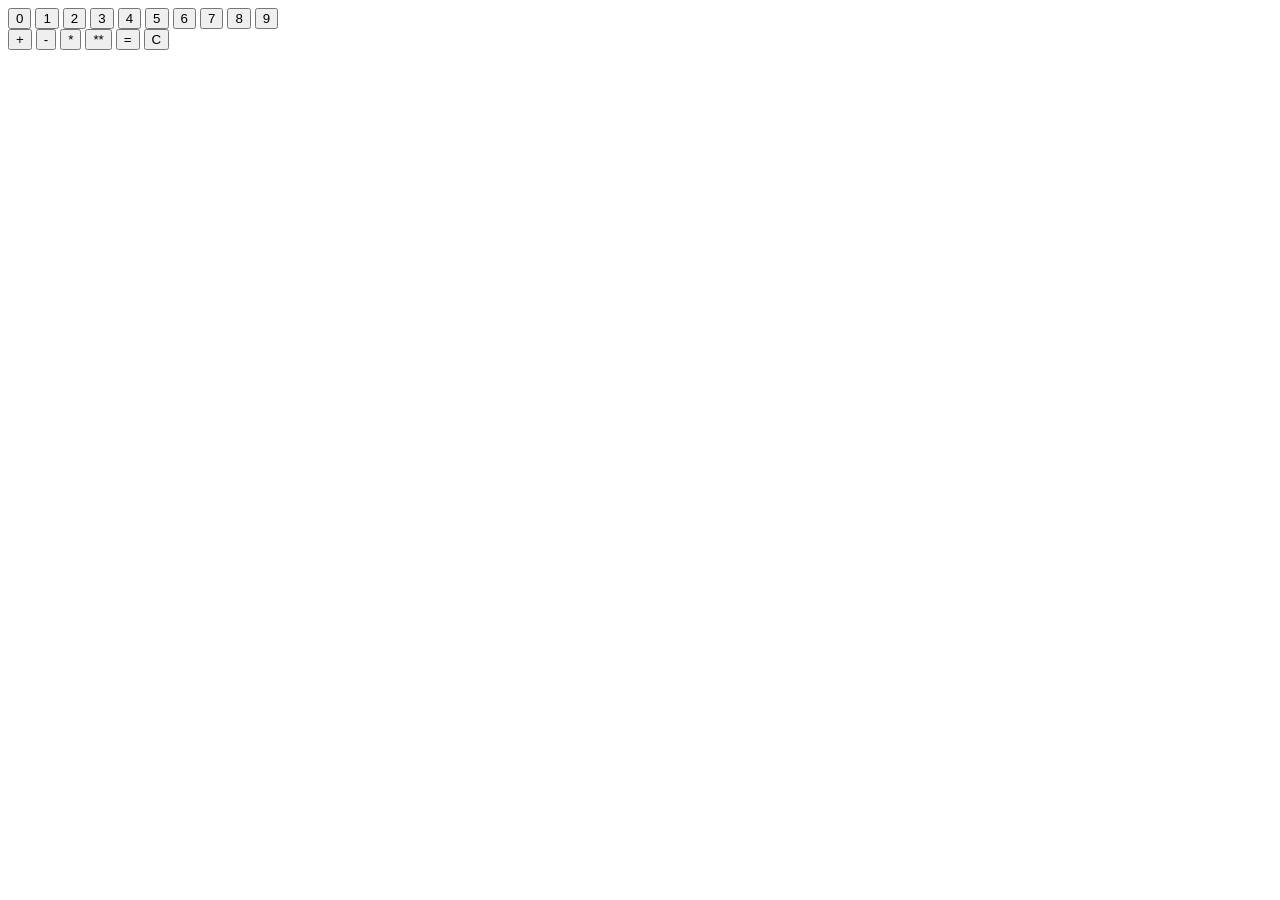
<file: Exam/calculator/index.html>
<!doctype html>
<html lang="en">
    <head>
        <meta charset="utf-8">
        <title>index page</title>
      </head>
<body>
    <div class="container">
        <div class="display" id="display"></div>
        <div class="buttons">
            <div class="numbers">
                <button type="button" id="zero">
                    0
                </button>
                <button type="button" id="one">
                    1
                </button>
                <button type="button" id="two">
                    2
                </button>
                <button type="button" id="three">
                    3
                </button>
                <button type="button" id="four">
                    4
                </button>
                <button type="button" id="five">
                    5
                </button>
                <button type="button" id="six">
                    6
                </button>
                <button type="button" id="seven">
                    7
                </button>
                <button type="button" id="eight">
                    8
                </button>
                <button type="button" id="nine">
                    9
                </button>
            </div>
            <button type="button" id="plus">
                +
            </button>
            <button type="button" id="minus">
                -
            </button>
            <button type="button" id="multiplication">
                *
            </button>
            <button type="button" id="power">
                **
            </button>
            <button type="button" id="equals">
                =
            </button>
            <button type="button" id="clear">
                C
            </button>
        </div>
    </div>
</body>
</html>
</file>
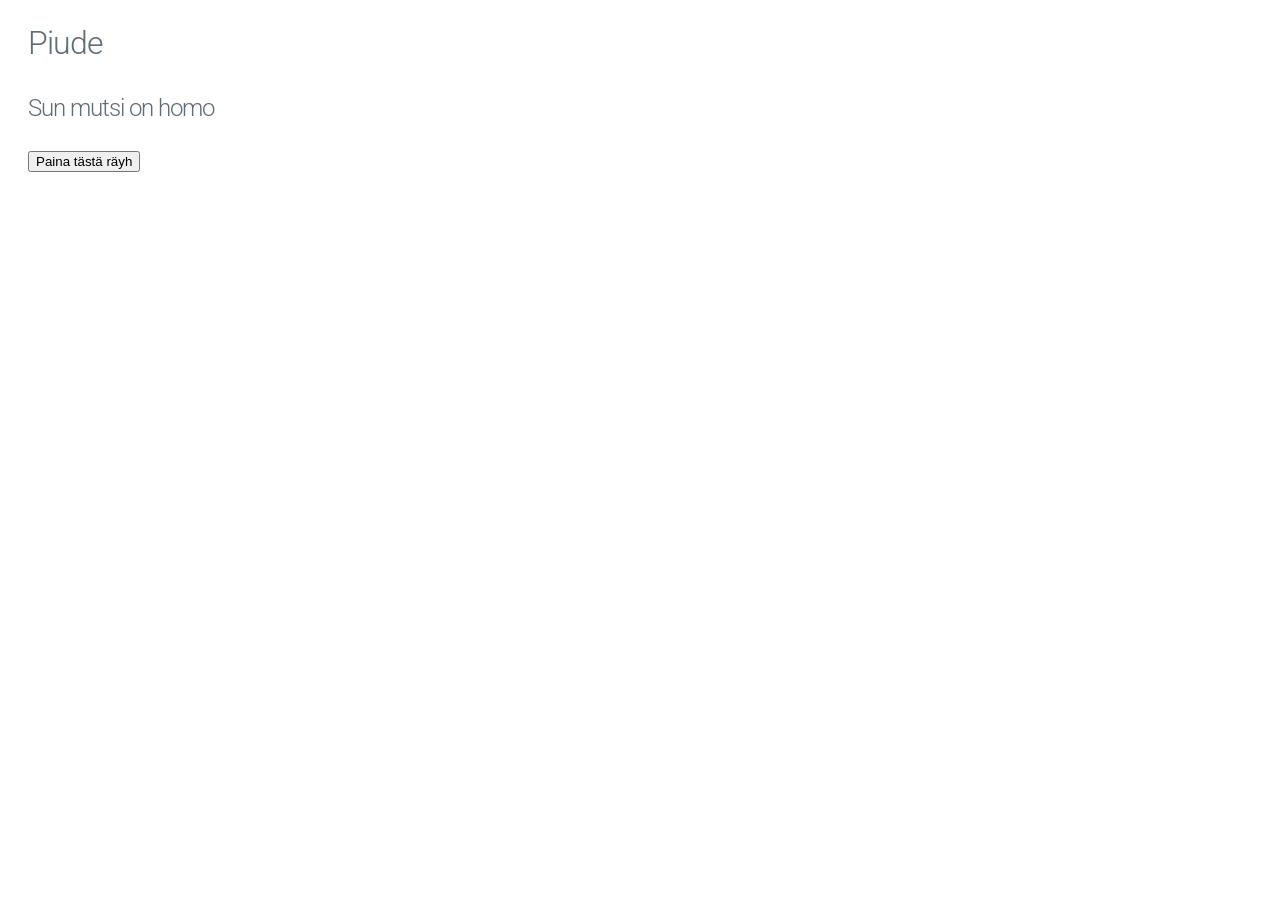
<file: Round1/index/index.html>
<!doctype html>
<html lang="en">
<head>
  <link rel="stylesheet" href="style.css">
  <meta charset="utf-8">
  <title>Hello World page</title>
</head>
<body>
    <h1>Piude</h1>
</body>
<body>
    <h2>Sun mutsi on homo</h2>
</body>
<button type = "button" onclick = "alert('Nyt säki oot')">Paina tästä räyh</button>
</html>
</file>
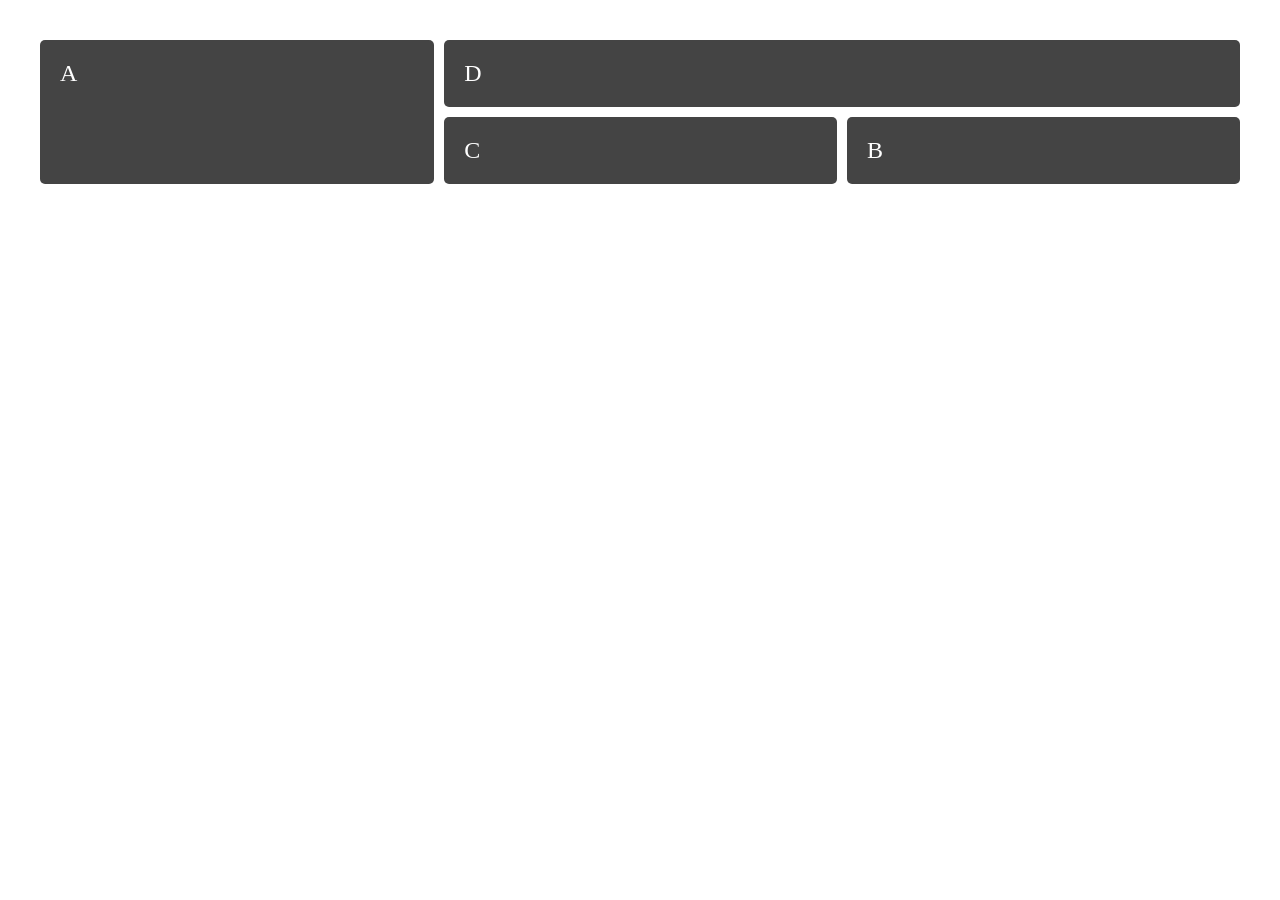
<file: Round4/grid/index.html>
<!DOCTYPE html>
<html lang="en">
  <head>
    <meta charset="utf-8">

    <title>CSS Grid</title>

    <link rel="stylesheet" href="style.css">
  </head>
  <body>
    <div class="wrapper">
      <div class="box a">A</div>
      <div class="box b">B</div>
      <div class="box c">C</div>
      <div class="box d">D</div>
    </div>
  </body>
</html>
</file>
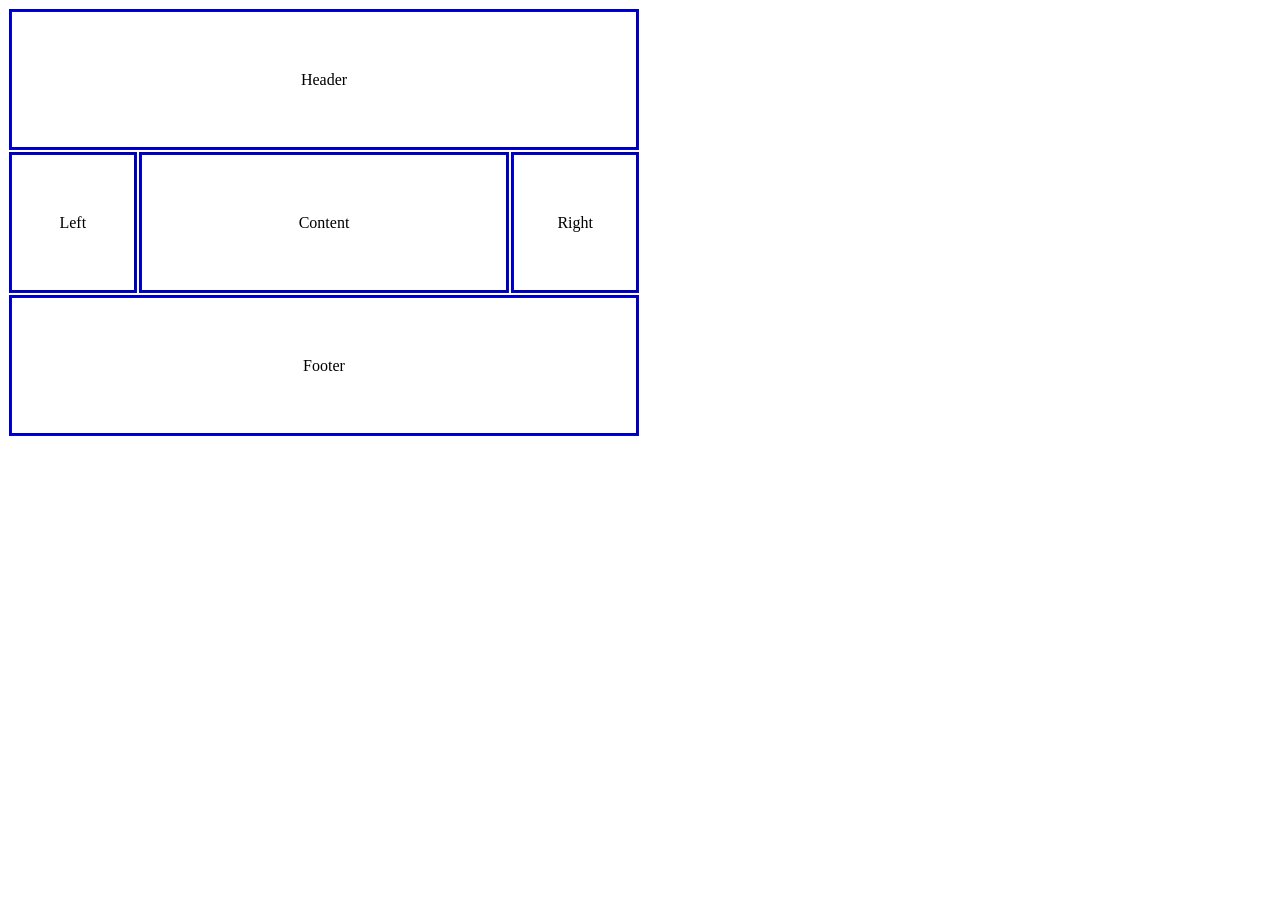
<file: Round4/holy-grail/index.html>
<!DOCTYPE html>
<html lang="en">
<head>
    <meta charset="utf-8">

    <title>Golden layout with Flexbox</title>

    <link rel="stylesheet" href="style.css">
</head>
<body>
    <div class="container">
      <div class="swot">Header</div>
      <div class="content-container">
        <div class="swot">Left</div>
        <div class="swot">Content</div>
        <div class="swot">Right</div>
      </div>
      <div class="swot">Footer</div>
    </div>
</body>
</html>
</file>
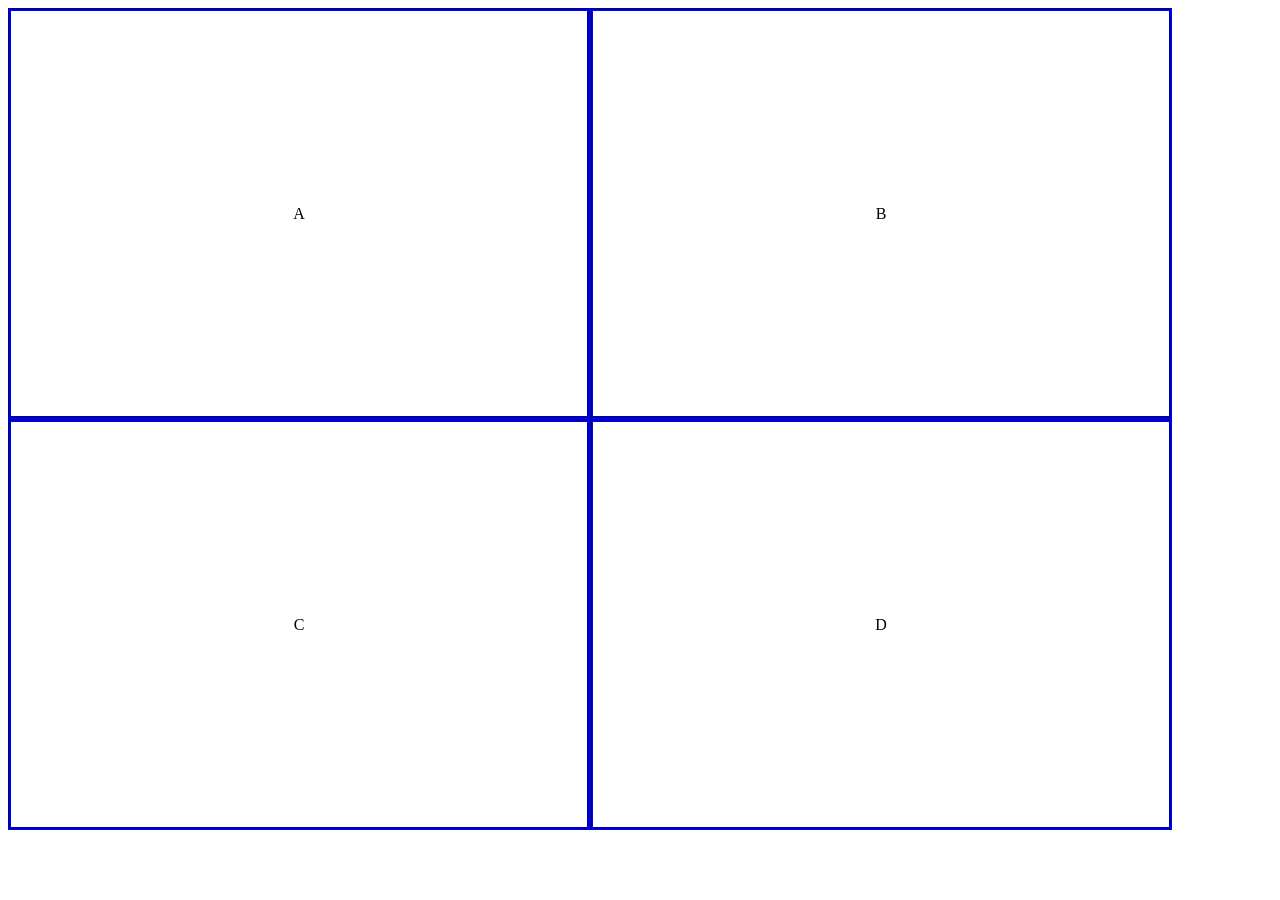
<file: Round4/swot/index.html>
<!DOCTYPE html>
<html lang="en">
<head>
    <meta charset="utf-8">

    <title>SWOT with Flexbox</title>

    <link rel="stylesheet" href="style.css">
</head>
<body>
    <div id="container" class="container">
      <div id="A" class="swot">A</div>
      <div id="B" class="swot">B</div>
      <div id="C" class="swot">C</div>
      <div id="D" class="swot">D</div>
    </div>
</body>
</html>
</file>
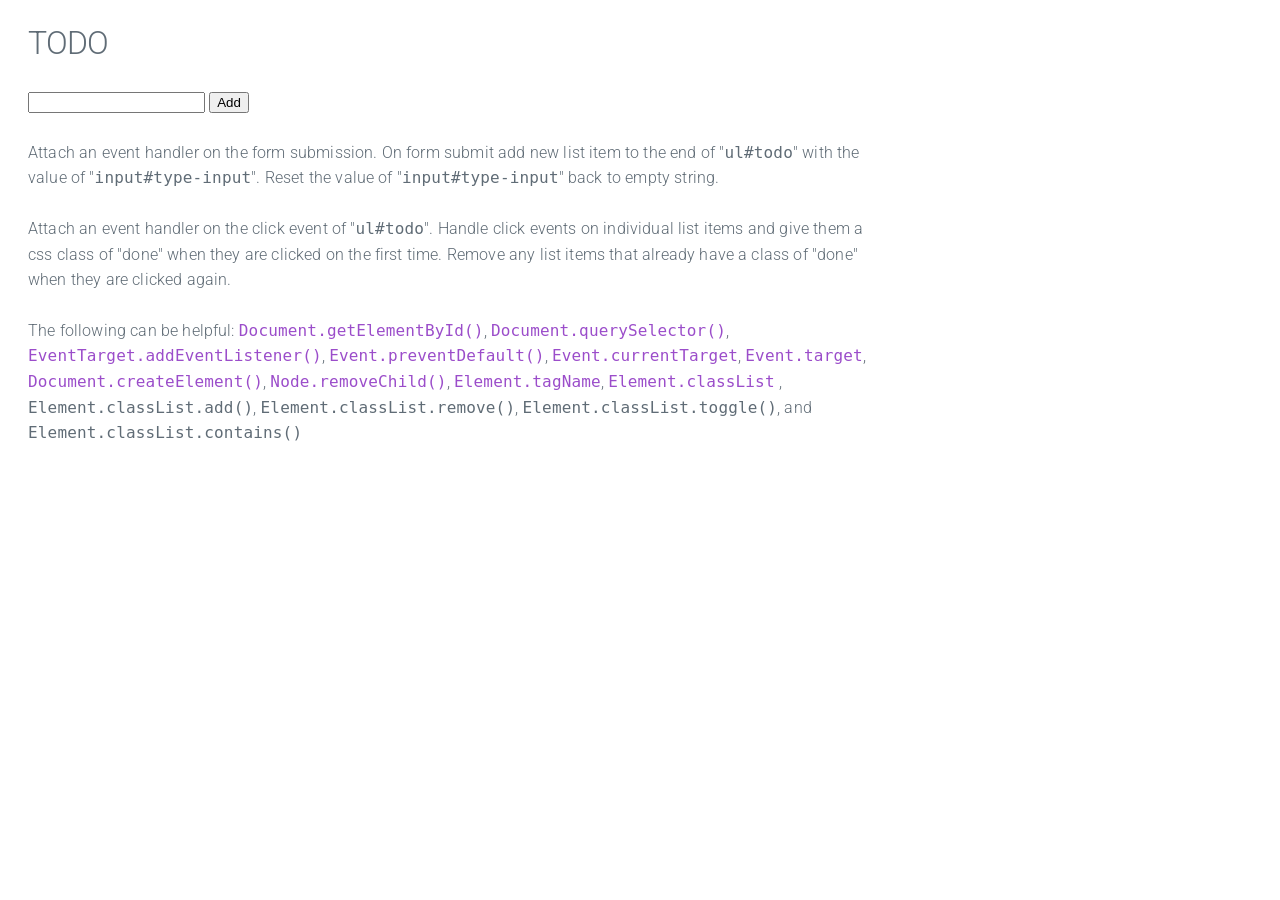
<file: Round5/todo/index.html>
<!DOCTYPE html>
<html lang="en">
  <head>
    <meta charset="UTF-8" />
    <meta name="viewport" content="width=device-width, initial-scale=1.0" />
    <link rel="stylesheet" href="style.css" />
    <title>TODO</title>
  </head>
  <body>
    <h1>TODO</h1>
    <form id="form">
      <input type="text" id="type-input" name="type-input" />
      <button type="submit" id="update-input">Add</button>
    </form>
    <ul id="todo"></ul>
    <p>
      Attach an event handler on the form submission. On form submit add new list item to the end of
      "<code>ul#todo</code>" with the value of "<code>input#type-input</code>". Reset the value of
      "<code>input#type-input</code>" back to empty string.
    </p>
    <p>
      Attach an event handler on the click event of "<code>ul#todo</code>". Handle click events on
      individual list items and give them a css class of "done" when they are clicked on the first
      time. Remove any list items that already have a class of "done" when they are clicked again.
    </p>
    <p>
      The following can be helpful:
      <a
        href="https://developer.mozilla.org/en-US/docs/Web/API/Document/getElementById"
        target="_blank"
        ><code>Document.getElementById()</code></a
      >,
      <a
        href="https://developer.mozilla.org/en-US/docs/Web/API/Document/querySelector"
        target="_blank"
        ><code>Document.querySelector()</code></a
      >,
      <a
        href="https://developer.mozilla.org/en-US/docs/Web/API/EventTarget/addEventListener"
        target="_blank"
        ><code>EventTarget.addEventListener()</code></a
      >,
      <a
        href="https://developer.mozilla.org/en-US/docs/Web/API/Event/preventDefault"
        target="_blank"
        ><code>Event.preventDefault()</code></a
      >,
      <a href="https://developer.mozilla.org/en-US/docs/Web/API/Event/currentTarget" target="_blank"
        ><code>Event.currentTarget</code></a
      >,
      <a href="https://developer.mozilla.org/en-US/docs/Web/API/Event/target" target="_blank"
        ><code>Event.target</code></a
      >,
      <a
        href="https://developer.mozilla.org/en-US/docs/Web/API/Document/createElement"
        target="_blank"
        ><code>Document.createElement()</code></a
      >,
      <a href="https://developer.mozilla.org/en-US/docs/Web/API/Node/removeChild" target="_blank"
        ><code>Node.removeChild()</code></a
      >,
      <a href="https://developer.mozilla.org/en-US/docs/Web/API/Element/tagName" target="_blank"
        ><code>Element.tagName</code></a
      >,
      <a href="https://developer.mozilla.org/en-US/docs/Web/API/Element/classList" target="_blank">
        <code>Element.classList</code> </a
      >, <code>Element.classList.add()</code>, <code>Element.classList.remove()</code>,
      <code>Element.classList.toggle()</code>, and
      <code>Element.classList.contains()</code>
    </p>
    <script src="todo.js"></script>
  </body>
</html>
</file>
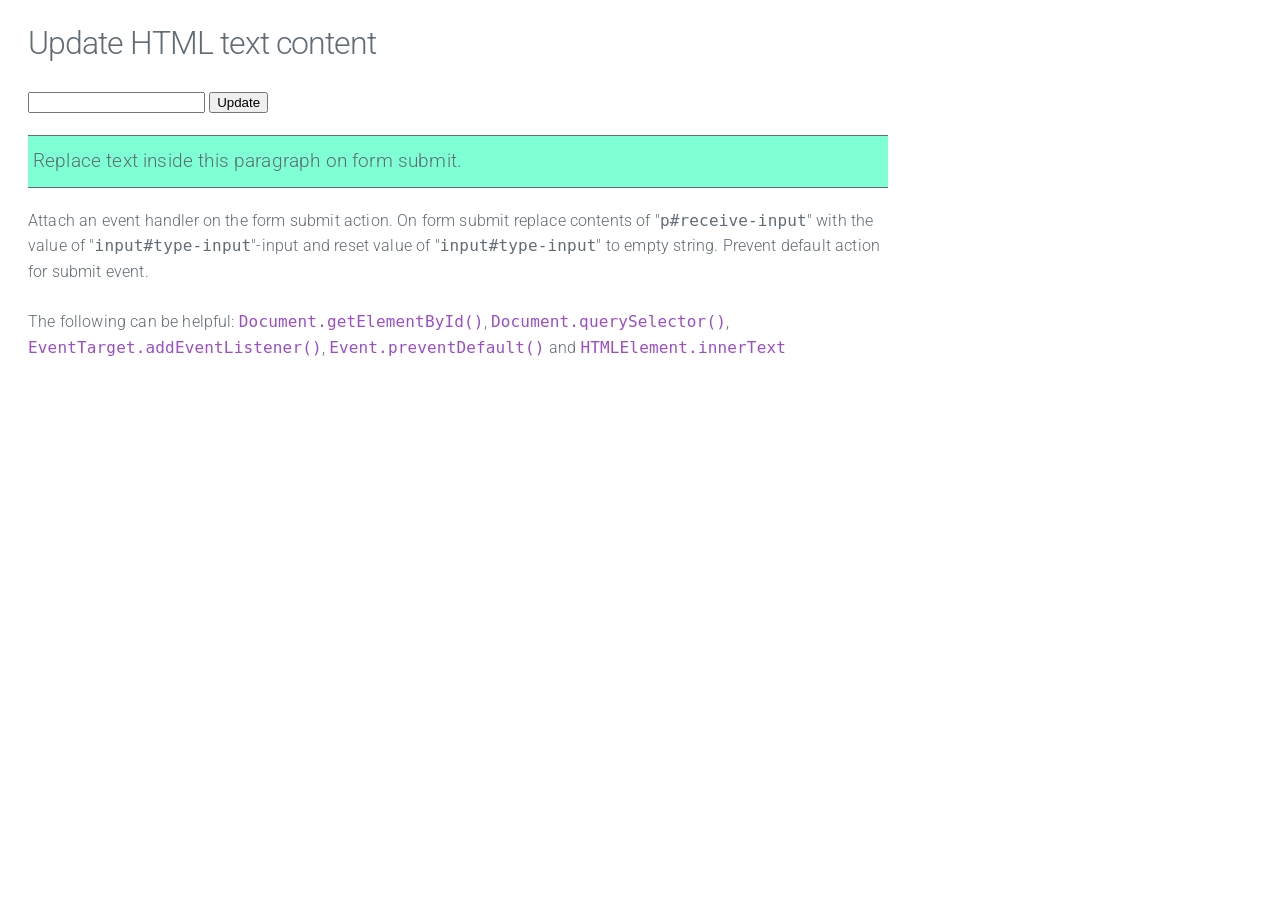
<file: Round5/update_text_content/index.html>
<!DOCTYPE html>
<html lang="en">
  <head>
    <meta charset="UTF-8" />
    <meta name="viewport" content="width=device-width, initial-scale=1.0" />
    <link rel="stylesheet" href="style.css" />
    <title>Update HTML text content</title>
  </head>
  <body>
    <h1>Update HTML text content</h1>
    <form id="form">
      <input type="text" id="type-input" name="type-input" />
      <button type="submit" id="update-input">Update</button>
    </form>
    <p id="receive-input">Replace text inside this paragraph on form submit.</p>
    <p>
      Attach an event handler on the form submit action. On form submit replace contents of
      "<code>p#receive-input</code>" with the value of "<code>input#type-input</code>"-input and
      reset value of "<code>input#type-input</code>" to empty string. Prevent default action for
      submit event.
    </p>
    <p>
      The following can be helpful:
      <a
        href="https://developer.mozilla.org/en-US/docs/Web/API/Document/getElementById"
        target="_blank"
        ><code>Document.getElementById()</code></a
      >,
      <a
        href="https://developer.mozilla.org/en-US/docs/Web/API/Document/querySelector"
        target="_blank"
        ><code>Document.querySelector()</code></a
      >,
      <a
        href="https://developer.mozilla.org/en-US/docs/Web/API/EventTarget/addEventListener"
        target="_blank"
        ><code>EventTarget.addEventListener()</code></a
      >,
      <a
        href="https://developer.mozilla.org/en-US/docs/Web/API/Event/preventDefault"
        target="_blank"
        ><code>Event.preventDefault()</code></a
      >
      and
      <a
        href="https://developer.mozilla.org/en-US/docs/Web/API/HTMLElement/innerText"
        target="_blank"
        ><code>HTMLElement.innerText</code></a
      >
    </p>
    <script src="index.js"></script>
  </body>
</html>
</file>
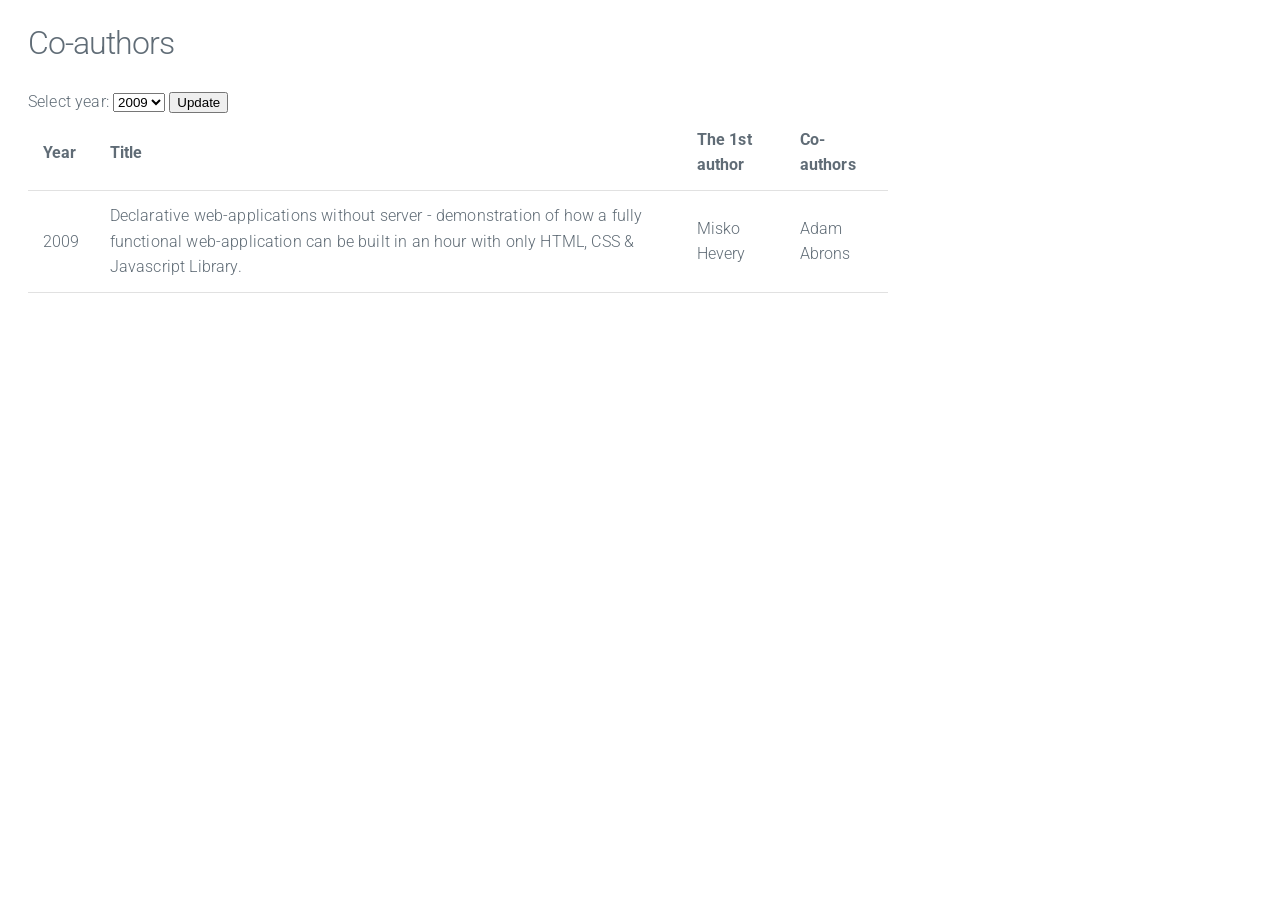
<file: Round6/coauthors/index.html>
<!DOCTYPE html>
<html lang="en">
  <head>
    <meta charset="UTF-8" />
    <meta name="viewport" content="width=device-width, initial-scale=1.0">
    <link rel="stylesheet" href="style.css">
    <title>Co-authors</title>
  </head>

  <body>
    <h1>Co-authors</h1>
    <form id="form">
      <label for="select-year">Select year:</label>
      <select id="select-year" name="select-year"></select>
      <button type="submit" class="pointer">Update</button>
    </form>
    <div id="container"></div>
    <script src="publ.js"></script>
    <script src="coauthors.js"></script>
    <script>
      init();
    </script>
  </body>
</html>
</file>
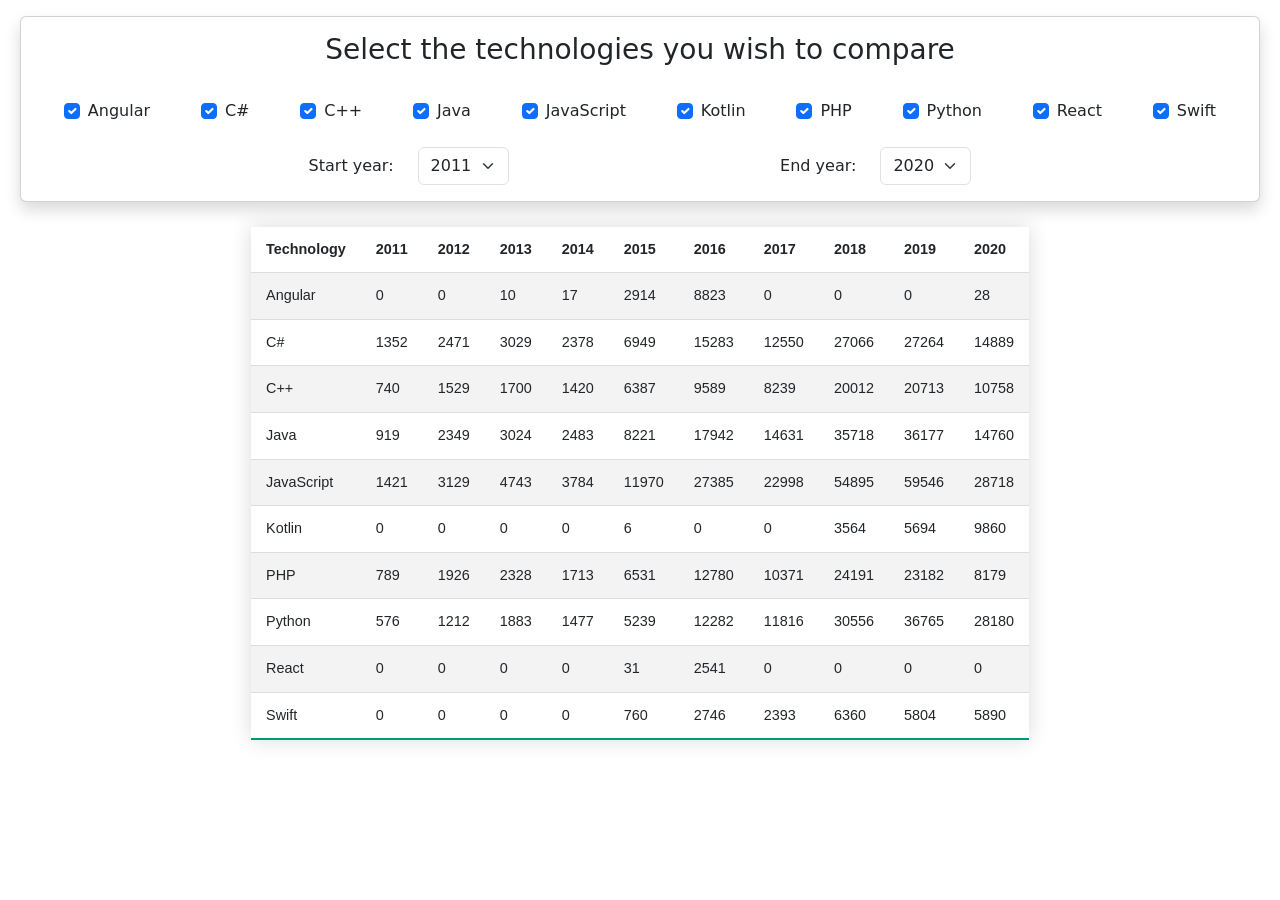
<file: Round6/manipulate_stackoverflow/index.html>
<!DOCTYPE html>
<html lang="en">
  <head>
    <meta charset="UTF-8" />
    <meta http-equiv="X-UA-Compatible" content="IE=edge" />
    <meta name="viewport" content="width=device-width, initial-scale=1.0" />
    <link
      href="https://cdn.jsdelivr.net/npm/bootstrap@5.0.0-beta2/dist/css/bootstrap.min.css"
      rel="stylesheet"
      integrity="sha384-BmbxuPwQa2lc/FVzBcNJ7UAyJxM6wuqIj61tLrc4wSX0szH/Ev+nYRRuWlolflfl"
      crossorigin="anonymous"
    />

    <link rel="stylesheet" href="style.css" />
    <title>Exercise 5.5</title>
  </head>

  <body>
    <div class="container-fluid mt-3">
      <div class="card shadow p-3 m-2">
        <h3 class="diplay-3 text-center">Select the technologies you wish to compare</h3>
        <div id="tech-section" class="d-flex flex-row justify-content-evenly flex-wrap">
          <h3 style="color: red">No Technology Provided</h3>
        </div>
        <div id="range-section" class="d-flex flex-row justify-content-evenly">
          <div class="row">
            <div class="col-auto m-auto">Start year:</div>
            <div class="col-auto">
              <select class="form-select" id="first-year">
                <option selected>No start date</option>
              </select>
            </div>
          </div>
          <div class="row">
            <div class="col-auto m-auto">End year:</div>
            <div class="col-auto">
              <select class="form-select" id="last-year">
                <option>No end date</option>
              </select>
            </div>
          </div>
        </div>
      </div>
    </div>

    <div class="table-container">
      <table class="styled-table">
        <caption>
          Stack Overflow Technology mentions
        </caption>
        <thead></thead>
        <tbody></tbody>
      </table>
    </div>
    <script
      src="https://cdn.jsdelivr.net/npm/bootstrap@5.0.0-beta2/dist/js/bootstrap.bundle.min.js"
      integrity="sha384-b5kHyXgcpbZJO/tY9Ul7kGkf1S0CWuKcCD38l8YkeH8z8QjE0GmW1gYU5S9FOnJ0"
      crossorigin="anonymous"
    ></script>
    <script src="stackOverflow.js"></script>
    <script src="functions.js"></script>
    <script src="index.js"></script>
  </body>
</html>
</file>
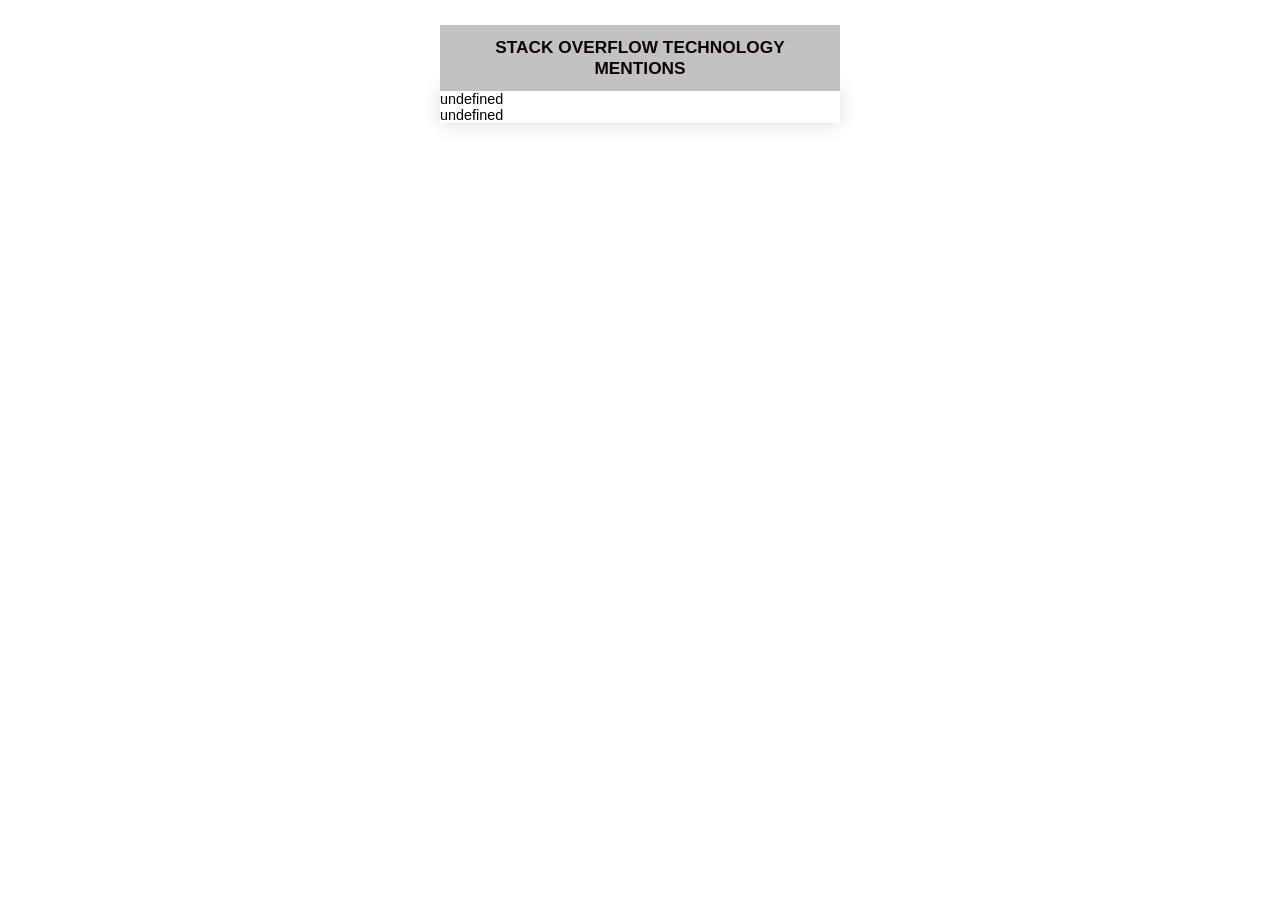
<file: Round6/stackoverflow_stats/index.html>
<!DOCTYPE html>
<html lang="en">
  <head>
    <meta charset="UTF-8" />
    <meta http-equiv="X-UA-Compatible" content="IE=edge" />
    <meta name="viewport" content="width=device-width, initial-scale=1.0" />
    <link rel="stylesheet" href="style.css" />
    <title>Exercise 5.4</title>
  </head>

  <body>
    <div class="table-container">
      <table class="styled-table">
        <caption>
          Stack Overflow Technology Mentions
        </caption>
        <thead id="table-header"></thead>
        <tbody id="table-rows"></tbody>
      </table>
    </div>
    <script src="techStats.js"></script>
    <script src="functions.js"></script>
    <script src="index.js"></script>
  </body>
</html>
</file>
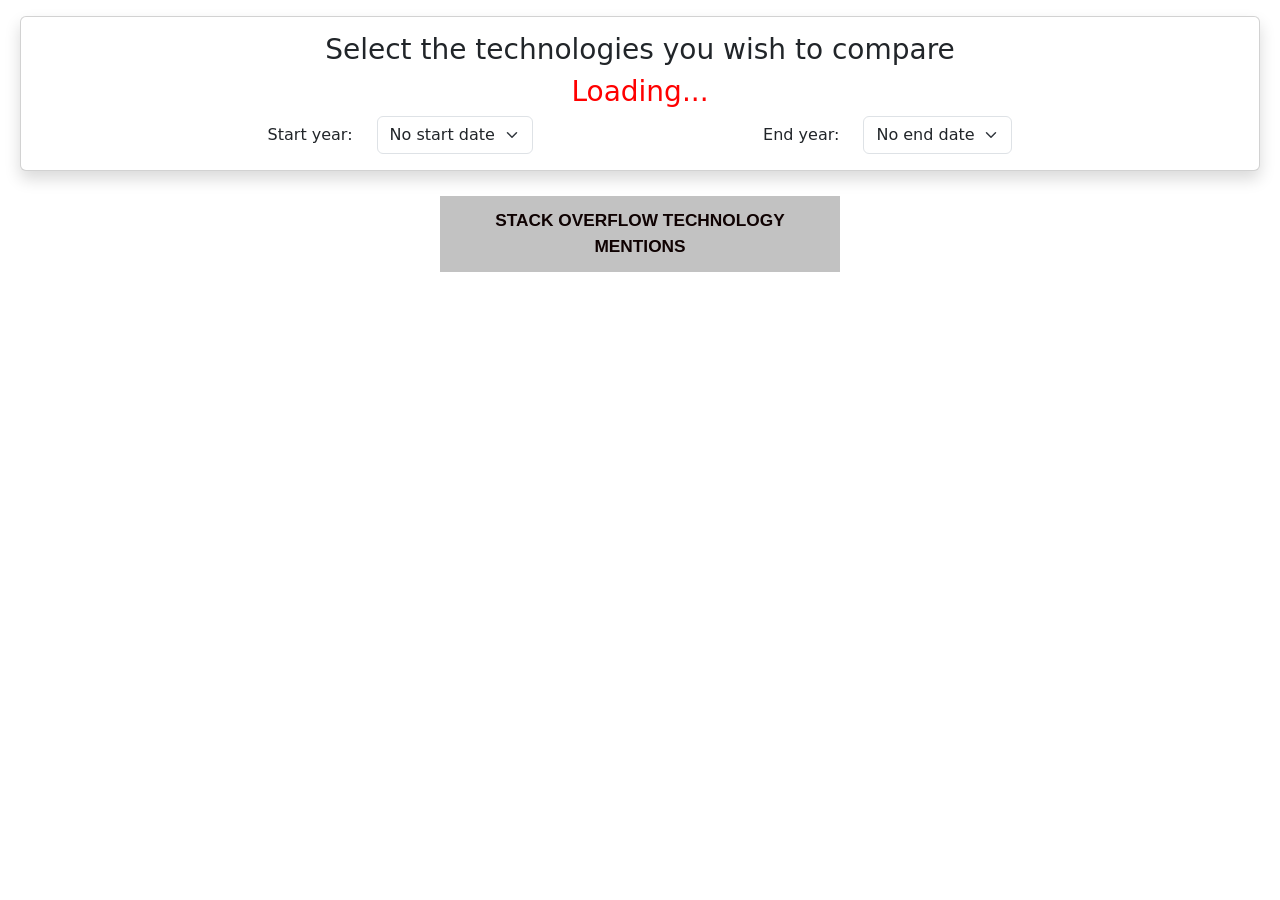
<file: Round7/fetch/index.html>
<!DOCTYPE html>
<html lang="en">
  <head>
    <meta charset="UTF-8" />
    <meta http-equiv="X-UA-Compatible" content="IE=edge" />
    <meta name="viewport" content="width=device-width, initial-scale=1.0" />
    <link
      href="https://cdn.jsdelivr.net/npm/bootstrap@5.0.0-beta2/dist/css/bootstrap.min.css"
      rel="stylesheet"
      integrity="sha384-BmbxuPwQa2lc/FVzBcNJ7UAyJxM6wuqIj61tLrc4wSX0szH/Ev+nYRRuWlolflfl"
      crossorigin="anonymous"
    />

    <link rel="stylesheet" href="style.css" />
    <title>Fetch Stack Overflow Data</title>
  </head>

  <body>
    <div class="container-fluid mt-3">
      <div class="card shadow p-3 m-2">
        <h3 class="diplay-3 text-center">Select the technologies you wish to compare</h3>
        <div id="tech-section" class="d-flex flex-row justify-content-evenly flex-wrap">
          <h3 style="color: red">Loading...</h3>
        </div>
        <div id="range-section" class="d-flex flex-row justify-content-evenly">
          <div class="row">
            <div class="col-auto m-auto">Start year:</div>
            <div class="col-auto">
              <select class="form-select" id="first-year">
                <option selected>No start date</option>
              </select>
            </div>
          </div>
          <div class="row">
            <div class="col-auto m-auto">End year:</div>
            <div class="col-auto">
              <select class="form-select" id="last-year">
                <option>No end date</option>
              </select>
            </div>
          </div>
        </div>
      </div>
    </div>

    <div class="table-container">
      <table class="styled-table">
        <caption>
          Stack Overflow Technology Mentions
        </caption>
        <thead id="table-header"></thead>
        <tbody id="table-rows"></tbody>
      </table>
    </div>
    <script
      src="https://cdn.jsdelivr.net/npm/bootstrap@5.0.0-beta2/dist/js/bootstrap.bundle.min.js"
      integrity="sha384-b5kHyXgcpbZJO/tY9Ul7kGkf1S0CWuKcCD38l8YkeH8z8QjE0GmW1gYU5S9FOnJ0"
      crossorigin="anonymous"
    ></script>
    <script src="functions.js"></script>
    <script src="index.js"></script>
  </body>
</html>
</file>
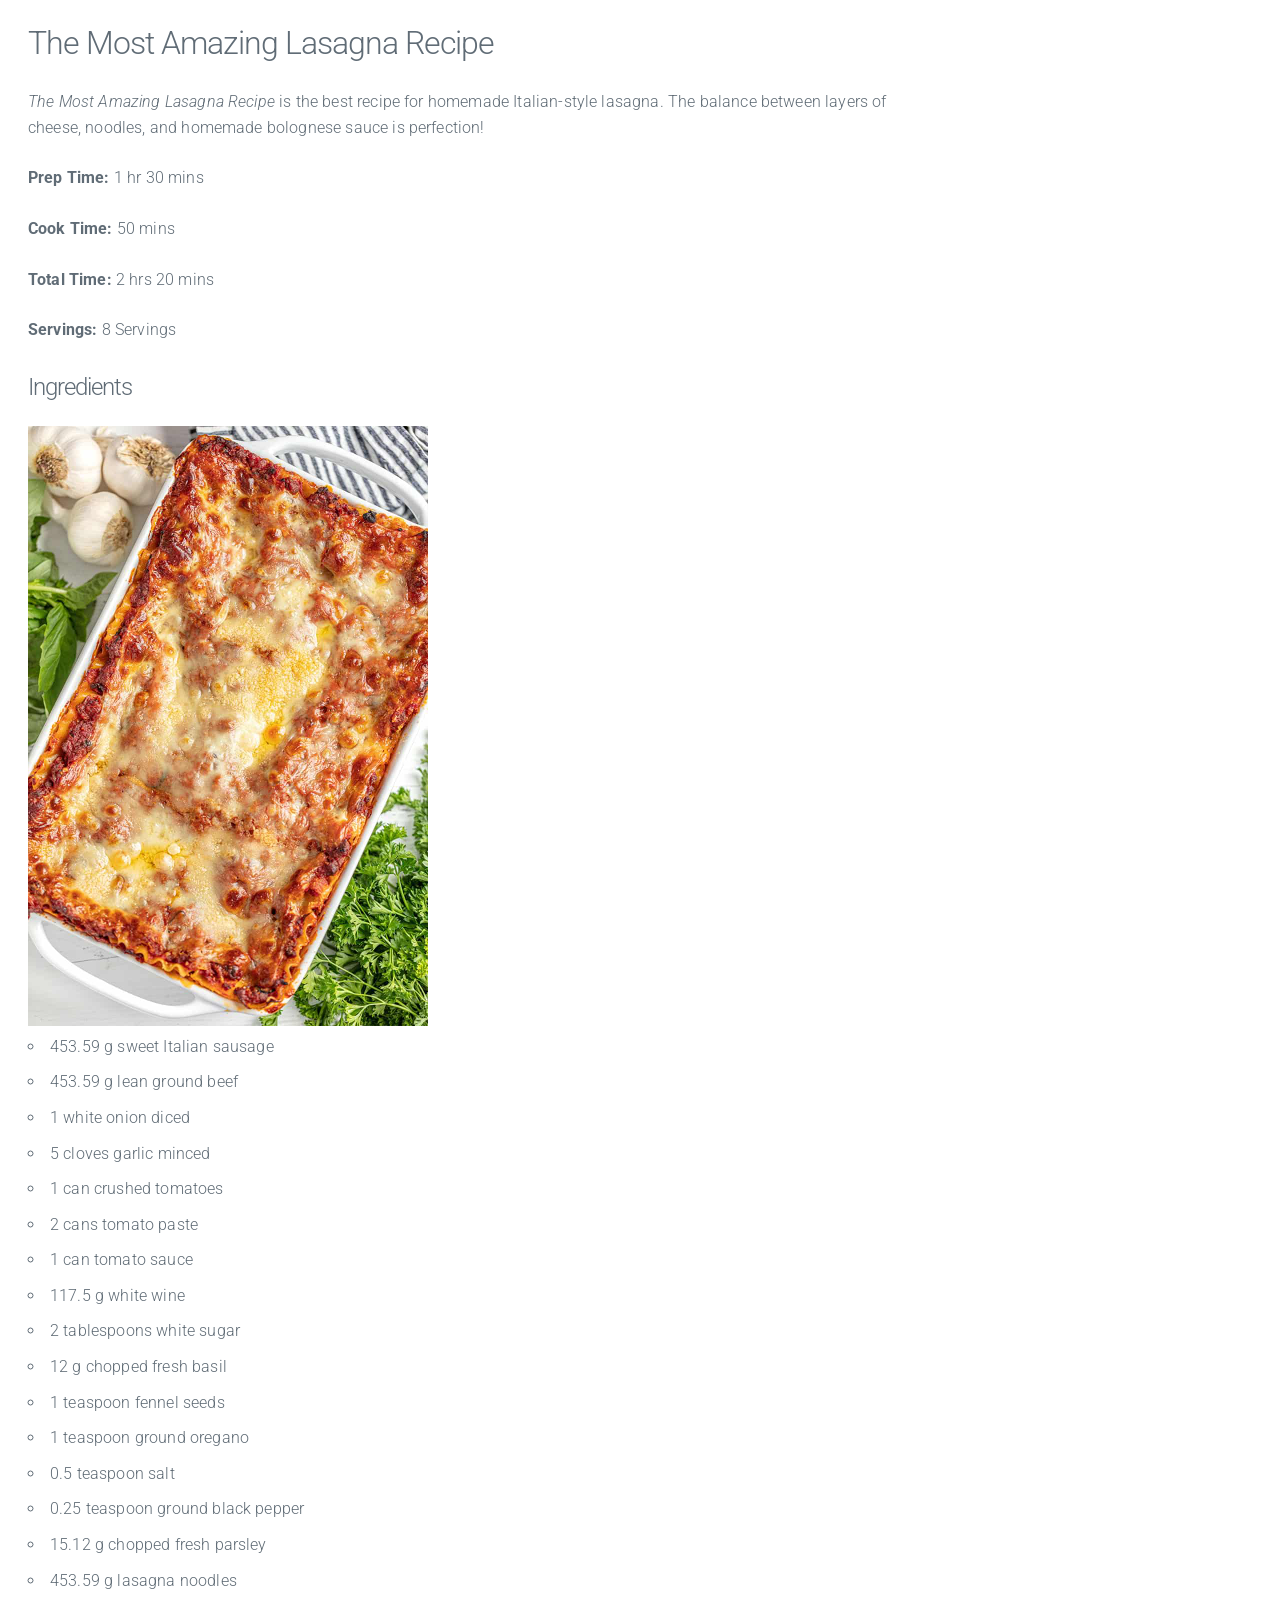
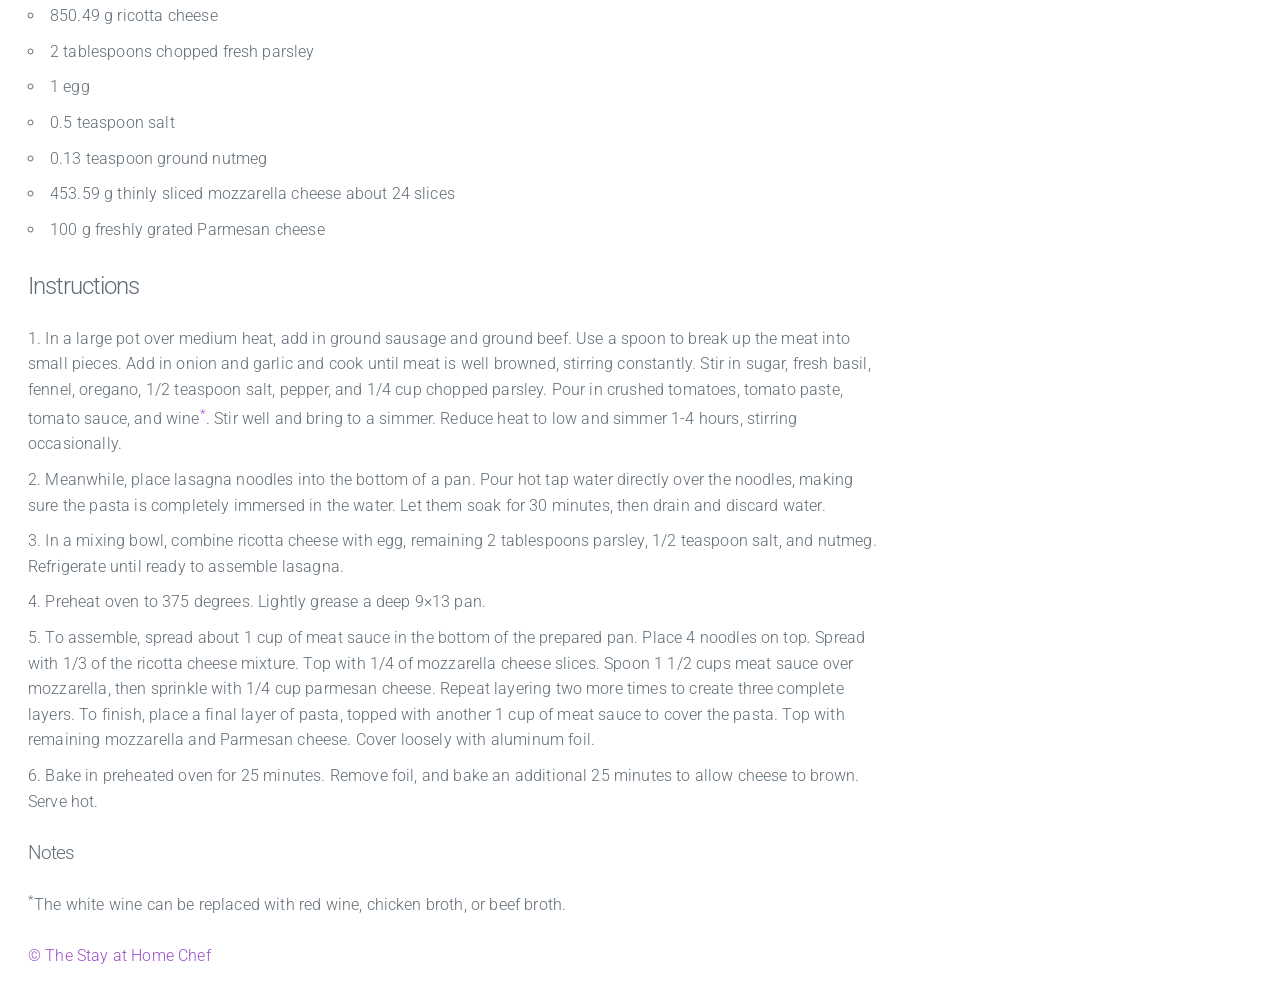
<file: Round1/recipe/recipe.html>
<!doctype html>
<html lang="en">
    <head>
        <link rel="stylesheet" href="style.css">
        <meta charset="utf-8">
        <title>Most Amazing Lasagna Recipe</title>
    </head>
    <body>
        <h1>The Most Amazing Lasagna Recipe</h1>
        <p><em>The Most Amazing Lasagna Recipe</em> is the best recipe for homemade Italian-style lasagna.
        The balance between layers of cheese, noodles, and homemade bolognese sauce is perfection!</p>
        <p><strong>Prep Time:</strong> 1 hr 30 mins</p>
        <p><strong>Cook Time:</strong> 50 mins</p>
        <p><strong>Total Time:</strong> 2 hrs 20 mins</p>
        <p><strong>Servings:</strong> 8 Servings</p>
        <h2>Ingredients</h2>
        <img src="lasagna.jpg" alt="lasagna">
        <ul>
            <li>453.59 g sweet Italian sausage</li>
            <li>453.59 g lean ground beef</li>
            <li>1 white onion diced</li>
            <li>5 cloves garlic minced</li>
            <li>1 can crushed tomatoes</li>
            <li>2 cans tomato paste</li>
            <li>1 can tomato sauce</li>
            <li>117.5 g white wine</li>
            <li>2 tablespoons white sugar</li>
            <li>12 g chopped fresh basil</li>
            <li>1 teaspoon fennel seeds</li>
            <li>1 teaspoon ground oregano</li>
            <li>0.5 teaspoon salt</li>
            <li>0.25 teaspoon ground black pepper</li>
            <li>15.12 g chopped fresh parsley</li>
            <li>453.59 g lasagna noodles</li>
            <li>850.49 g ricotta cheese</li>
            <li>2 tablespoons chopped fresh parsley</li>
            <li>1 egg</li>
            <li>0.5 teaspoon salt</li>
            <li>0.13 teaspoon ground nutmeg</li>
            <li>453.59 g thinly sliced mozzarella cheese about 24 slices</li>
            <li>100 g freshly grated Parmesan cheese</li> 
        </ul>
        <h2>Instructions</h2>
        <ol>
            <li>In a large pot over medium heat, add in ground sausage and ground beef. Use a spoon to
                break up the meat into small pieces. Add in onion and garlic and cook until meat is well
                browned, stirring constantly. Stir in sugar, fresh basil, fennel, oregano, 1/2 teaspoon
                salt, pepper, and 1/4 cup chopped parsley. Pour in crushed tomatoes, tomato paste, tomato
                sauce, and wine<a href="#wine"><sup>*</sup></a>. Stir well and bring to a simmer. Reduce heat to low and simmer 1-4 hours,
                stirring occasionally.</li>
            <li>Meanwhile, place lasagna noodles into the bottom of a pan. Pour hot tap water directly over
                the noodles, making sure the pasta is completely immersed in the water. Let them soak for 30
                minutes, then drain and discard water.</li>
            <li>In a mixing bowl, combine ricotta cheese with egg, remaining 2 tablespoons parsley, 1/2
                teaspoon salt, and nutmeg. Refrigerate until ready to assemble lasagna.</li>
            <li>Preheat oven to 375 degrees. Lightly grease a deep 9×13 pan.</li>
            <li>To assemble, spread about 1 cup of meat sauce in the bottom of the prepared pan. Place 4 noodles
                on top. Spread with 1/3 of the ricotta cheese mixture. Top with 1/4 of mozzarella cheese slices.
                Spoon 1 1/2 cups meat sauce over mozzarella, then sprinkle with 1/4 cup parmesan cheese. Repeat
                layering two more times to create three complete layers. To finish, place a final layer of pasta,
                topped with another 1 cup of meat sauce to cover the pasta. Top with remaining mozzarella and
                Parmesan cheese. Cover loosely with aluminum foil.</li>
            <li>Bake in preheated oven for 25 minutes. Remove foil, and bake an additional 25 minutes to allow
                cheese to brown. Serve hot.</li>
        </ol>
        <h3>Notes</h3>
        <p><sup id="wine">*</sup>The white wine can be replaced with red wine, chicken broth, or beef broth.</p>
        <a href="https://thestayathomechef.com/amazing-lasagna-recipe/"> &copy; The Stay at Home Chef </a>
    </body>
</html>
</file>
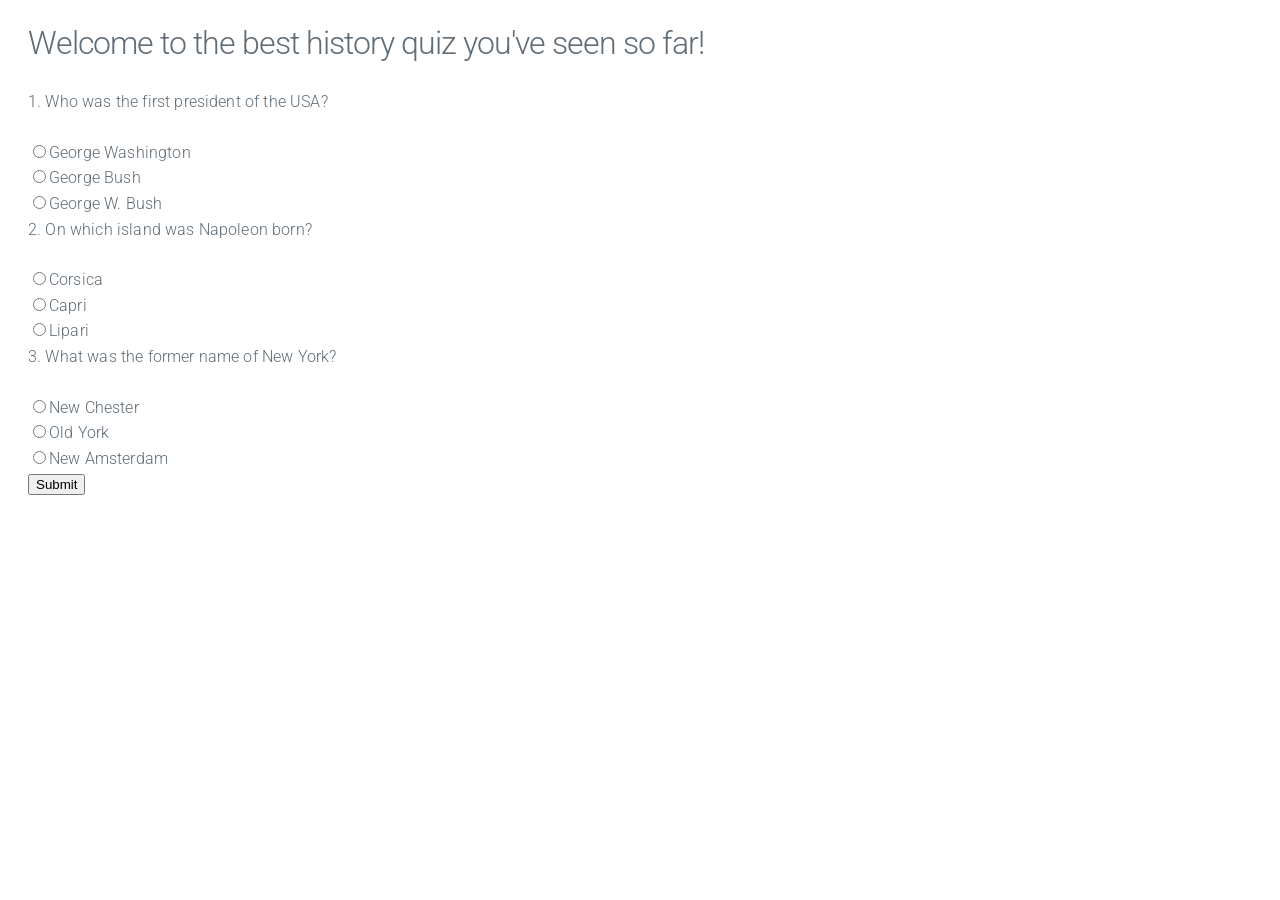
<file: Round2/quiz/quiz.html>
<!doctype html>
<html lang="en">
    <head>
        <link rel="stylesheet" href="style.css">
        <meta charset="utf-8">
        <title>quiz page</title>
    </head>
    <body>
        <h1>Welcome to the best history quiz you've seen so far!</h1>
        <form>
            <p>1. Who was the first president of the USA?</p>
            <input type="radio" name="usa-president" value="George Washington" id="george-washington">George Washington<br>
            <input type="radio" name="usa-president" value="George Bush" id="george-bush">George Bush<br>
            <input type="radio" name="usa-president" value="George W. Bush" id="george-walker-bush">George W. Bush<br>
            <p>2. On which island was Napoleon born?</p>
            <input type="radio" name="birth-place" value="Corsica" id="corsica">Corsica<br>
            <input type="radio" name="birth-place" value="Capri" id="capri">Capri<br>
            <input type="radio" name="birth-place" value="Lipari" id="lipari">Lipari<br>
            <p>3. What was the former name of New York?</p>
            <input type="radio" name="old-name" value="New Chester" id="new-chester">New Chester<br>
            <input type="radio" name="old-name" value="Old York" id="old-york">Old York<br>
            <input type="radio" name="old-name" value="New Amsterdam" id="new-amsterdam">New Amsterdam<br>
            <input type="submit" value="Submit">
        </form>
    </body>
</html>
</file>
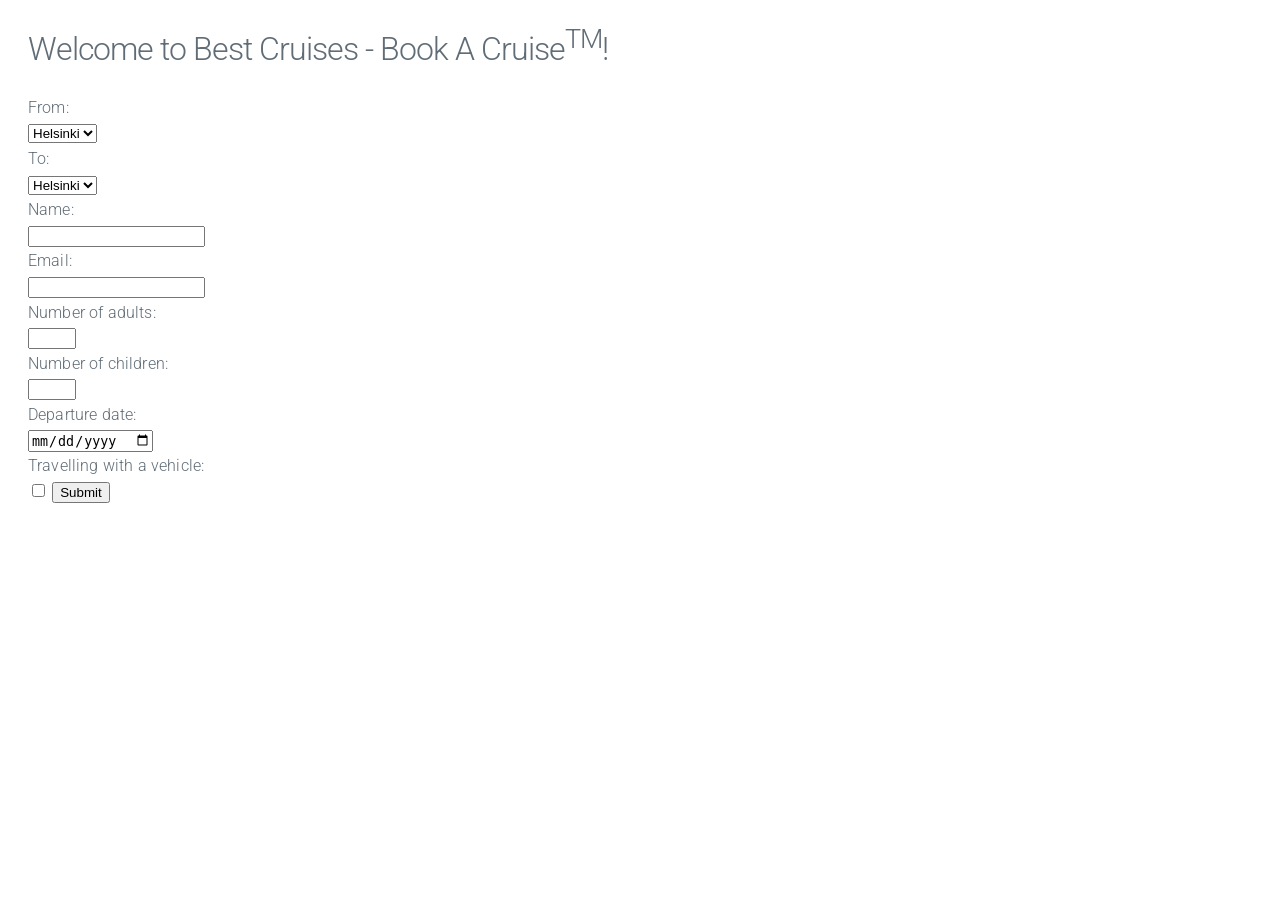
<file: Round2/reservation/reservation.html>
<!doctype html>
<html lang="en">
    <head>
        <link rel="stylesheet" href="style.css">
        <meta charset="utf-8">
        <title>quiz page</title>
    </head>
    <body>
        <h1>Welcome to Best Cruises - Book A Cruise<sup>TM</sup>!</h1>
        <label for="from-selection">From:</label>
        <br>
        <select name="from-selection" id="from-selection">
            <option value="Helsinki" id="from-helsinki">Helsinki</option>
            <option value="Turku" id="from-turku">Turku</option>
            <option value="Vaasa" id="from-vaasa">Vaasa</option>
            <option value="Tallinna" id="from-tallinna">Tallinna</option>
        </select>
        <br>
        <label for="to-selection">To:</label>
        <br>
        <select name="to-selection" id="to-selection">
            <option value="Helsinki" id="to-helsinki">Helsinki</option>
            <option value="Turku" id="to-turku">Turku</option>
            <option value="Vaasa" id="to-vaasa">Vaasa</option>
            <option value="Tallinna" id="to-tallinna">Tallinna</option>
        </select>
        <br>
        <form>
            <label for="customer-name">Name:</label><br>
            <input type="text" name="customer-name" id="customer-name" required><br>
            <label for="customer-email">Email:</label><br>
            <input type="email" name="customer-email" id="customer-email" required><br>
            <label for="number-of-adults">Number of adults:</label><br>
            <input type="number" name="number-of-adults" id="number-of-adults" min="1" max="99" required><br>
            <label for="number-of-children">Number of children:</label><br>
            <input type="number" name="number-of-children" id="number-of-children" min="0" max="99" required><br>
            <label for="departure-date">Departure date:</label><br>
            <input type="date" name="departure-date" id="departure-date" required><br>
            <label for="vehicle">Travelling with a vehicle:</label><br>
            <input type="checkbox" name="vehicle" id="vehicle">
            <input type="submit" value="Submit" id="submit">
        </form>
    </body>
</html>
</file>
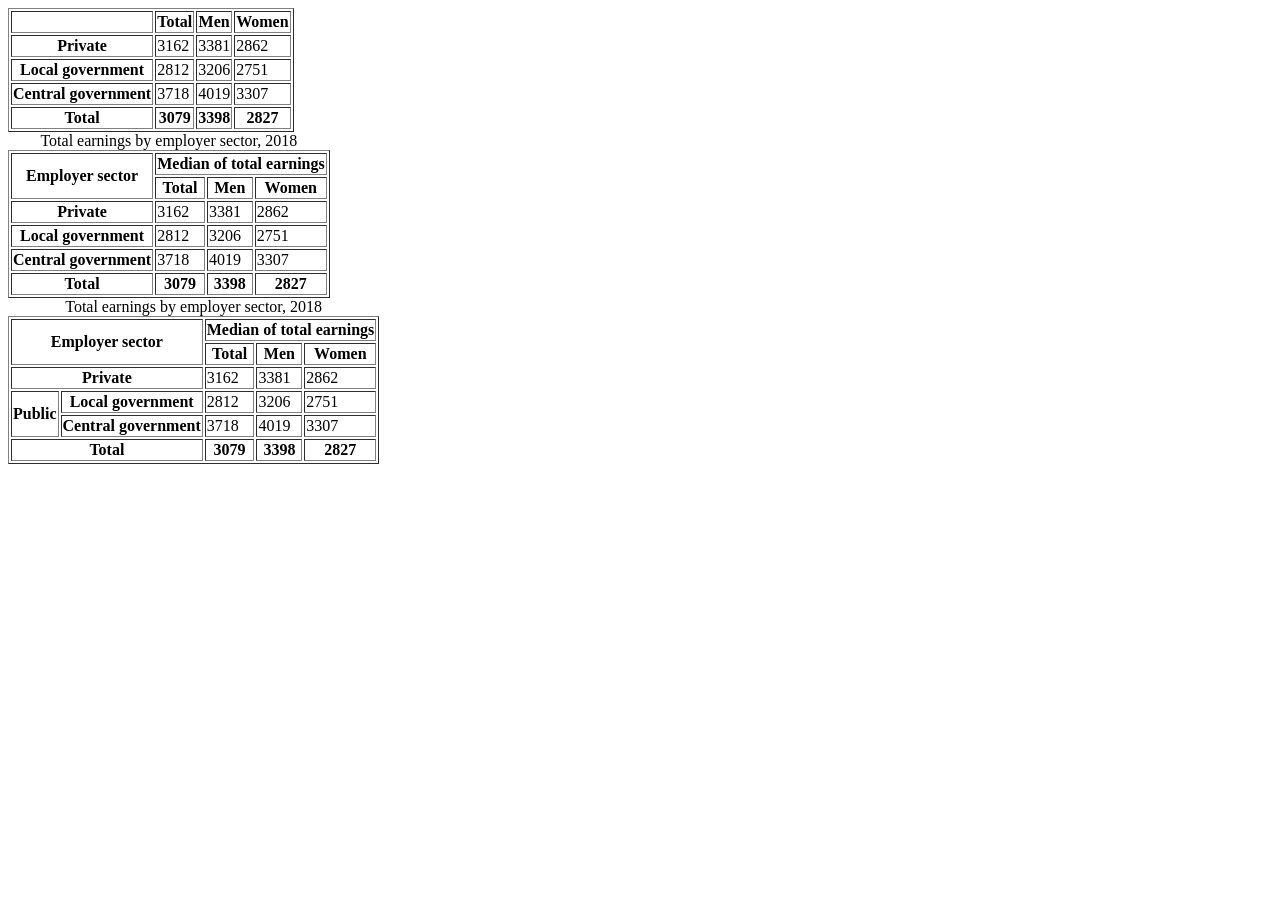
<file: Round2/table/table.html>
<!doctype html>
<html lang="en">
    <head>
        <meta charset="utf-8">
        <title>table page</title>
    </head>
    <body>
        <table border="1" id="t1">
            <tr>
                <th></th>
                <th>Total</th>
                <th>Men</th>
                <th>Women</th>
            </tr>
            <tr>
                <th>Private</th>
                <td>3162</td>
                <td>3381</td>
                <td>2862</td>
            </tr>
            <tr>
                <th>Local government</th>
                <td>2812</td>
                <td>3206</td>
                <td>2751</td>
            </tr>
            <tr>
                <th>Central government</th>
                <td>3718</td>
                <td>4019</td>
                <td>3307</td>
            </tr>
            <tr>
                <th>Total</th>
                <th>3079</th>
                <th>3398</th>
                <th>2827</th>
            </tr>
        </table>
        <table border="1" id="t2">
            <caption>Total earnings by employer sector, 2018</caption>
            <tr>
                <th rowspan="2">Employer sector</th>
                <th colspan="3">Median of total earnings</th>
            </tr>
            <tr>
                <th>Total</th>
                <th>Men</th>
                <th>Women</th>
            </tr>
            <tr>
                <th>Private</th>
                <td>3162</td>
                <td>3381</td>
                <td>2862</td>
            </tr>
            <tr>
                <th>Local government</th>
                <td>2812</td>
                <td>3206</td>
                <td>2751</td>
            </tr>
            <tr>
                <th>Central government</th>
                <td>3718</td>
                <td>4019</td>
                <td>3307</td>
            </tr>
            <tr>
                <th>Total</th>
                <th>3079</th>
                <th>3398</th>
                <th>2827</th>
            </tr>
        </table>
        <table border="1" id="t3">
            <caption>Total earnings by employer sector, 2018</caption>
            <tr>
                <th rowspan="2" colspan="2">Employer sector</th>
                <th colspan="3">Median of total earnings</th>
            </tr>
            <tr>
                <th>Total</th>
                <th>Men</th>
                <th>Women</th>
            </tr>
            <tr>
                <th colspan="2">Private</th>
                <td>3162</td>
                <td>3381</td>
                <td>2862</td>
            </tr>
            <tr>
                <th rowspan="2">Public</th>
                <th>Local government</th>
                <td>2812</td>
                <td>3206</td>
                <td>2751</td>
            </tr>
            <tr>
                <th>Central government</th>
                <td>3718</td>
                <td>4019</td>
                <td>3307</td>
            </tr>
            <tr>
                <th colspan="2">Total</th>
                <th>3079</th>
                <th>3398</th>
                <th>2827</th>
            </tr>
        </table>
    </body>
</html>
</file>
<file: Round1/index/style.css>
@import url('https://fonts.googleapis.com/css?family=Roboto&display=swap');

*,
*:after,
*:before {
  box-sizing: inherit;
}

html {
  box-sizing: border-box;
  font-size: 10px;
}

body {
  color: #606c76;
  padding: 1rem 2rem 2rem;
  max-width: 90rem;
  font-family: 'Roboto', 'Helvetica Neue', 'Helvetica', 'Arial', sans-serif;
  font-size: 1.6em;
  font-weight: 300;
  letter-spacing: 0.01em;
  line-height: 1.6;
}

a {
  color: #9b4dca;
  text-decoration: none;
}

a:focus,
a:hover {
  color: #606c76;
}

dl,
ol,
ul {
  list-style: none;
  margin-top: 0;
  padding-left: 0;
}

dl dl,
dl ol,
dl ul,
ol dl,
ol ol,
ol ul,
ul dl,
ul ol,
ul ul {
  font-size: 90%;
  margin: 1.5rem 0 1.5rem 3rem;
}

ol {
  list-style: decimal inside;
}

ul {
  list-style: circle inside;
}

dd,
dt,
li {
  margin-bottom: 1rem;
}

dl,
figure,
ol,
p,
table,
ul {
  margin-bottom: 2.5rem;
}

table {
  border-spacing: 0;
  width: 100%;
}

td,
th {
  border-bottom: 0.1rem solid #e1e1e1;
  padding: 1.2rem 1.5rem;
  text-align: left;
}

b,
strong {
  font-weight: bold;
}

p {
  margin-top: 0;
}

h1,
h2,
h3,
h4,
h5,
h6 {
  font-weight: 300;
  letter-spacing: -0.1rem;
  margin-bottom: 2rem;
  margin-top: 0;
}

img {
  max-width: 40rem;
}
</file>
<file: Round4/grid/style.css>
body {
  margin: 2.5em;
}

.box.a { grid-area: a; }
.box.b { grid-area: b; }
.box.c { grid-area: c; }
.box.d { grid-area: d; }

.wrapper {
  display: grid;
  grid-template-areas: 
    'a d d'
    'a c b';
  gap: 0.625em;
  background-color: #fff;
  color: #444;
}

.box {
  background-color: #444;
  color: #fff;
  border-radius: 5px;
  padding: 20px;
  font-size: 1.5em;
}
</file>
<file: Round4/holy-grail/style.css>
.container {
  max-height: 50%;
  max-width: 50%;
  display: flex;
  flex-direction: column;
}

.content-container {
  display: flex;
  justify-content: center;
}

.content-container > .swot:nth-child(even) {
  border-color: blue;
  border-style: groove;
  margin: 1px;
  width: 60vw;
  height: 15vh;
  display: flex;
  align-items: center;
  justify-content: center;
}

.content-container > .swot:nth-child(odd) {
  border-color: blue;
  border-style: groove;
  margin: 1px;
  width: 20vw;
  height: 15vh;
  display: flex;
  align-items: center;
  justify-content: center;
}

.swot {
  border-color: blue;
  border-style: groove;
  margin: 1px;
  width: 50;
  height: 15vh;
  display: flex;
  align-items: center;
  justify-content: center;
}
</file>
<file: Round4/swot/style.css>
.container {
  min-height: 600px;
  min-width: 600px;
  display: flex;
  flex-wrap: wrap;
}

.swot {
  border-color: blue;
  border-style: groove;
  width: 45vw;
  height: 45vh;
  display: flex;
  align-items: center;
  justify-content: center;
}
</file>
<file: Round5/todo/style.css>
@import url('https://fonts.googleapis.com/css?family=Roboto&display=swap');

*,
*:after,
*:before {
  box-sizing: inherit;
}

html {
  box-sizing: border-box;
  font-size: 10px;
}

body {
  color: #606c76;
  padding: 1rem 2rem 2rem;
  max-width: 90rem;
  font-family: 'Roboto', 'Helvetica Neue', 'Helvetica', 'Arial', sans-serif;
  font-size: 1.6em;
  font-weight: 300;
  letter-spacing: 0.01em;
  line-height: 1.6;
}

a {
  color: #9b4dca;
  text-decoration: none;
}

a:focus,
a:hover {
  color: #606c76;
}

dl,
ol,
ul {
  list-style: none;
  margin-top: 0;
  padding-left: 0;
}

dl dl,
dl ol,
dl ul,
ol dl,
ol ol,
ol ul,
ul dl,
ul ol,
ul ul {
  font-size: 90%;
  margin: 1.5rem 0 1.5rem 3rem;
}

ol {
  list-style: decimal inside;
}

ul {
  list-style: circle inside;
}

dd,
dt,
li {
  margin-bottom: 1rem;
}

dl,
figure,
ol,
p,
table,
ul {
  margin-bottom: 2.5rem;
}

table {
  border-spacing: 0;
  width: 100%;
}

td,
th {
  border-bottom: 0.1rem solid #e1e1e1;
  padding: 1.2rem 1.5rem;
  text-align: left;
}

th {
  font-weight: bold;
  font-size: larger;
}

caption {
  font-weight: bold;
  font-size: 2.5rem;
  text-align: left;
}

b,
strong {
  font-weight: bold;
}

p {
  margin-top: 0;
}

h1,
h2,
h3,
h4,
h5,
h6 {
  font-weight: 300;
  letter-spacing: -0.1rem;
  margin-bottom: 2rem;
  margin-top: 0;
}

img {
  max-width: 40rem;
}

.done {
  text-decoration: line-through;
  color: #808080;
}

.hidden {
  display: none;
}

.pointer:hover {
  cursor: pointer;
}

#receive-input {
  margin-top: 2rem;
  margin-bottom: 2rem;
  border-top: 1px solid #606c76;
  border-bottom: 1px solid #606c76;
  padding: 1rem 0.5rem;
  background-color: #7fffd4;
  font-size: larger;
}

#todo {
  margin-top: 2rem;
}

#todo li {
  font-size: larger;
  display: block;
  max-width: 40rem;
  padding: 0.5rem;
  margin-left: 2rem;
  border-bottom: 2px solid #888;
}

#todo li:before {
  content: "\2023\00A0\00A0 ";
  color: #888;
  display: inline-block;
}

#todo li.done:before {
  content: "\2713\00A0\00A0 ";
  font-weight: bold;
  color: #7fffd4;
}

#todo li:hover {
  cursor: pointer;
}
</file>
<file: Round5/update_text_content/style.css>
@import url('https://fonts.googleapis.com/css?family=Roboto&display=swap');

*,
*:after,
*:before {
  box-sizing: inherit;
}

html {
  box-sizing: border-box;
  font-size: 10px;
}

body {
  color: #606c76;
  padding: 1rem 2rem 2rem;
  max-width: 90rem;
  font-family: 'Roboto', 'Helvetica Neue', 'Helvetica', 'Arial', sans-serif;
  font-size: 1.6em;
  font-weight: 300;
  letter-spacing: 0.01em;
  line-height: 1.6;
}

a {
  color: #9b4dca;
  text-decoration: none;
}

a:focus,
a:hover {
  color: #606c76;
}

dl,
ol,
ul {
  list-style: none;
  margin-top: 0;
  padding-left: 0;
}

dl dl,
dl ol,
dl ul,
ol dl,
ol ol,
ol ul,
ul dl,
ul ol,
ul ul {
  font-size: 90%;
  margin: 1.5rem 0 1.5rem 3rem;
}

ol {
  list-style: decimal inside;
}

ul {
  list-style: circle inside;
}

dd,
dt,
li {
  margin-bottom: 1rem;
}

dl,
figure,
ol,
p,
table,
ul {
  margin-bottom: 2.5rem;
}

table {
  border-spacing: 0;
  width: 100%;
}

td,
th {
  border-bottom: 0.1rem solid #e1e1e1;
  padding: 1.2rem 1.5rem;
  text-align: left;
}

th {
  font-weight: bold;
  font-size: larger;
}

caption {
  font-weight: bold;
  font-size: 2.5rem;
  text-align: left;
}

b,
strong {
  font-weight: bold;
}

p {
  margin-top: 0;
}

h1,
h2,
h3,
h4,
h5,
h6 {
  font-weight: 300;
  letter-spacing: -0.1rem;
  margin-bottom: 2rem;
  margin-top: 0;
}

img {
  max-width: 40rem;
}

.done {
  text-decoration: line-through;
  color: #808080;
}

.hidden {
  display: none;
}

.pointer:hover {
  cursor: pointer;
}

#receive-input {
  margin-top: 2rem;
  margin-bottom: 2rem;
  border-top: 1px solid #606c76;
  border-bottom: 1px solid #606c76;
  padding: 1rem 0.5rem;
  background-color: #7fffd4;
  font-size: larger;
}

#todo {
  margin-top: 2rem;
}

#todo li {
  font-size: larger;
  display: block;
  max-width: 40rem;
  padding: 0.5rem;
  margin-left: 2rem;
  border-bottom: 2px solid #888;
}

#todo li:before {
  content: "\2023\00A0\00A0 ";
  color: #888;
  display: inline-block;
}

#todo li.done:before {
  content: "\2713\00A0\00A0 ";
  font-weight: bold;
  color: #7fffd4;
}

#todo li:hover {
  cursor: pointer;
}
</file>
<file: Round6/coauthors/style.css>
@import url('https://fonts.googleapis.com/css?family=Roboto&display=swap');

*,
*:after,
*:before {
  box-sizing: inherit;
}

html {
  box-sizing: border-box;
  font-size: 10px;
}

body {
  color: #606c76;
  padding: 1rem 2rem 2rem;
  max-width: 90rem;
  font-family: 'Roboto', 'Helvetica Neue', 'Helvetica', 'Arial', sans-serif;
  font-size: 1.6em;
  font-weight: 300;
  letter-spacing: 0.01em;
  line-height: 1.6;
}

a {
  color: #9b4dca;
  text-decoration: none;
}

a:focus,
a:hover {
  color: #606c76;
}

dl,
ol,
ul {
  list-style: none;
  margin-top: 0;
  padding-left: 0;
}

dl dl,
dl ol,
dl ul,
ol dl,
ol ol,
ol ul,
ul dl,
ul ol,
ul ul {
  font-size: 90%;
  margin: 1.5rem 0 1.5rem 3rem;
}

ol {
  list-style: decimal inside;
}

ul {
  list-style: circle inside;
}

dd,
dt,
li {
  margin-bottom: 1rem;
}

dl,
figure,
ol,
p,
table,
ul {
  margin-bottom: 2.5rem;
}

table {
  border-spacing: 0;
  width: 100%;
}

td,
th {
  border-bottom: 0.1rem solid #e1e1e1;
  padding: 1.2rem 1.5rem;
  text-align: left;
}

th {
  font-weight: bold;
}

caption {
  font-weight: bold;
  font-size: 2.5rem;
  text-align: left;
}

b,
strong {
  font-weight: bold;
}

p {
  margin-top: 0;
}

h1,
h2,
h3,
h4,
h5,
h6 {
  font-weight: 300;
  letter-spacing: -0.1rem;
  margin-bottom: 2rem;
  margin-top: 0;
}

img {
  max-width: 40rem;
}

.done {
  text-decoration: line-through;
  color: #808080;
}

.hidden {
  display: none;
}

.pointer:hover {
  cursor: pointer;
}
</file>
<file: Round6/manipulate_stackoverflow/style.css>
.styled-table {
  border-collapse: collapse;
  margin: 25px auto;
  font-size: 0.9em;
  font-family: sans-serif;
  min-width: 400px;
  box-shadow: 0 0 20px rgba(0, 0, 0, 0.15);
}

.styled-table thead tr {
  background-color: #009879;
  color: #ffffff;
  text-align: left;
}

.styled-table caption,
.styled-table th,
.styled-table td {
  padding: 12px 15px;
}

.styled-table caption {
  background-color: #c2c2c2;
  color: #0f0202;
  font-weight: bold;
  font-size: larger;
  text-transform: uppercase;
  font-family: 'Gill Sans', 'Gill Sans MT', Calibri, 'Trebuchet MS', sans-serif;
  text-align: center;
  caption-side: top;
}

.styled-table tbody tr {
  border-bottom: 1px solid #dddddd;
}

.styled-table tbody tr:nth-of-type(even) {
  background-color: #f3f3f3;
}

.styled-table tbody tr:last-of-type {
  border-bottom: 2px solid #009879;
}

.styled-table tbody tr.active-row {
  font-weight: bold;
  color: #009879;
}
</file>
<file: Round6/stackoverflow_stats/style.css>
.styled-table {
  border-collapse: collapse;
  margin: 25px auto;
  font-size: 0.9em;
  font-family: sans-serif;
  min-width: 400px;
  box-shadow: 0 0 20px rgba(0, 0, 0, 0.15);
}

.styled-table thead tr {
  background-color: #009879;
  color: #ffffff;
  text-align: left;
}

.styled-table caption,
.styled-table th,
.styled-table td {
  padding: 12px 15px;
}

.styled-table caption {
  background-color: #c2c2c2;
  color: #0f0202;
  font-weight: bold;
  font-size: larger;
  text-transform: uppercase;
  font-family: 'Gill Sans', 'Gill Sans MT', Calibri, 'Trebuchet MS', sans-serif;
}

.styled-table tbody tr {
  border-bottom: 1px solid #dddddd;
}

.styled-table tbody tr:nth-of-type(even) {
  background-color: #f3f3f3;
}

.styled-table tbody tr:last-of-type {
  border-bottom: 2px solid #009879;
}

.styled-table tbody tr.active-row {
  font-weight: bold;
  color: #009879;
}
</file>
<file: Round7/fetch/style.css>
.styled-table {
  border-collapse: collapse;
  margin: 25px auto;
  font-size: 0.9em;
  font-family: sans-serif;
  min-width: 400px;
  box-shadow: 0 0 20px rgba(0, 0, 0, 0.15);
}

.styled-table thead tr {
  background-color: #009879;
  color: #ffffff;
  text-align: left;
}

.styled-table caption,
.styled-table th,
.styled-table td {
  padding: 12px 15px;
}

.styled-table caption {
  background-color: #c2c2c2;
  color: #0f0202;
  font-weight: bold;
  font-size: larger;
  text-transform: uppercase;
  font-family: 'Gill Sans', 'Gill Sans MT', Calibri, 'Trebuchet MS', sans-serif;
  text-align: center;
  caption-side: top;
}

.styled-table tbody tr {
  border-bottom: 1px solid #dddddd;
}

.styled-table tbody tr:nth-of-type(even) {
  background-color: #f3f3f3;
}

.styled-table tbody tr:last-of-type {
  border-bottom: 2px solid #009879;
}

.styled-table tbody tr.active-row {
  font-weight: bold;
  color: #009879;
}
</file>
<file: Round1/recipe/style.css>
@import url('https://fonts.googleapis.com/css?family=Roboto&display=swap');

*,
*:after,
*:before {
  box-sizing: inherit;
}

html {
  box-sizing: border-box;
  font-size: 10px;
}

body {
  color: #606c76;
  padding: 1rem 2rem 2rem;
  max-width: 90rem;
  font-family: 'Roboto', 'Helvetica Neue', 'Helvetica', 'Arial', sans-serif;
  font-size: 1.6em;
  font-weight: 300;
  letter-spacing: 0.01em;
  line-height: 1.6;
}

a {
  color: #9b4dca;
  text-decoration: none;
}

a:focus,
a:hover {
  color: #606c76;
}

dl,
ol,
ul {
  list-style: none;
  margin-top: 0;
  padding-left: 0;
}

dl dl,
dl ol,
dl ul,
ol dl,
ol ol,
ol ul,
ul dl,
ul ol,
ul ul {
  font-size: 90%;
  margin: 1.5rem 0 1.5rem 3rem;
}

ol {
  list-style: decimal inside;
}

ul {
  list-style: circle inside;
}

dd,
dt,
li {
  margin-bottom: 1rem;
}

dl,
figure,
ol,
p,
table,
ul {
  margin-bottom: 2.5rem;
}

table {
  border-spacing: 0;
  width: 100%;
}

td,
th {
  border-bottom: 0.1rem solid #e1e1e1;
  padding: 1.2rem 1.5rem;
  text-align: left;
}

b,
strong {
  font-weight: bold;
}

p {
  margin-top: 0;
}

h1,
h2,
h3,
h4,
h5,
h6 {
  font-weight: 300;
  letter-spacing: -0.1rem;
  margin-bottom: 2rem;
  margin-top: 0;
}

img {
  max-width: 40rem;
}
</file>
<file: Round2/quiz/style.css>
@import url('https://fonts.googleapis.com/css?family=Roboto&display=swap');

*,
*:after,
*:before {
  box-sizing: inherit;
}

html {
  box-sizing: border-box;
  font-size: 10px;
}

body {
  color: #606c76;
  padding: 1rem 2rem 2rem;
  max-width: 90rem;
  font-family: 'Roboto', 'Helvetica Neue', 'Helvetica', 'Arial', sans-serif;
  font-size: 1.6em;
  font-weight: 300;
  letter-spacing: 0.01em;
  line-height: 1.6;
}

a {
  color: #9b4dca;
  text-decoration: none;
}

a:focus,
a:hover {
  color: #606c76;
}

dl,
ol,
ul {
  list-style: none;
  margin-top: 0;
  padding-left: 0;
}

dl dl,
dl ol,
dl ul,
ol dl,
ol ol,
ol ul,
ul dl,
ul ol,
ul ul {
  font-size: 90%;
  margin: 1.5rem 0 1.5rem 3rem;
}

ol {
  list-style: decimal inside;
}

ul {
  list-style: circle inside;
}

dd,
dt,
li {
  margin-bottom: 1rem;
}

dl,
figure,
ol,
p,
table,
ul {
  margin-bottom: 2.5rem;
}

table {
  border-spacing: 0;
  width: 100%;
}

td,
th {
  border-bottom: 0.1rem solid #e1e1e1;
  padding: 1.2rem 1.5rem;
  text-align: left;
}

b,
strong {
  font-weight: bold;
}

p {
  margin-top: 0;
}

h1,
h2,
h3,
h4,
h5,
h6 {
  font-weight: 300;
  letter-spacing: -0.1rem;
  margin-bottom: 2rem;
  margin-top: 0;
}

img {
  max-width: 40rem;
}
</file>
<file: Round2/reservation/style.css>
@import url('https://fonts.googleapis.com/css?family=Roboto&display=swap');

*,
*:after,
*:before {
  box-sizing: inherit;
}

html {
  box-sizing: border-box;
  font-size: 10px;
}

body {
  color: #606c76;
  padding: 1rem 2rem 2rem;
  max-width: 90rem;
  font-family: 'Roboto', 'Helvetica Neue', 'Helvetica', 'Arial', sans-serif;
  font-size: 1.6em;
  font-weight: 300;
  letter-spacing: 0.01em;
  line-height: 1.6;
}

a {
  color: #9b4dca;
  text-decoration: none;
}

a:focus,
a:hover {
  color: #606c76;
}

dl,
ol,
ul {
  list-style: none;
  margin-top: 0;
  padding-left: 0;
}

dl dl,
dl ol,
dl ul,
ol dl,
ol ol,
ol ul,
ul dl,
ul ol,
ul ul {
  font-size: 90%;
  margin: 1.5rem 0 1.5rem 3rem;
}

ol {
  list-style: decimal inside;
}

ul {
  list-style: circle inside;
}

dd,
dt,
li {
  margin-bottom: 1rem;
}

dl,
figure,
ol,
p,
table,
ul {
  margin-bottom: 2.5rem;
}

table {
  border-spacing: 0;
  width: 100%;
}

td,
th {
  border-bottom: 0.1rem solid #e1e1e1;
  padding: 1.2rem 1.5rem;
  text-align: left;
}

b,
strong {
  font-weight: bold;
}

p {
  margin-top: 0;
}

h1,
h2,
h3,
h4,
h5,
h6 {
  font-weight: 300;
  letter-spacing: -0.1rem;
  margin-bottom: 2rem;
  margin-top: 0;
}

img {
  max-width: 40rem;
}
</file>
